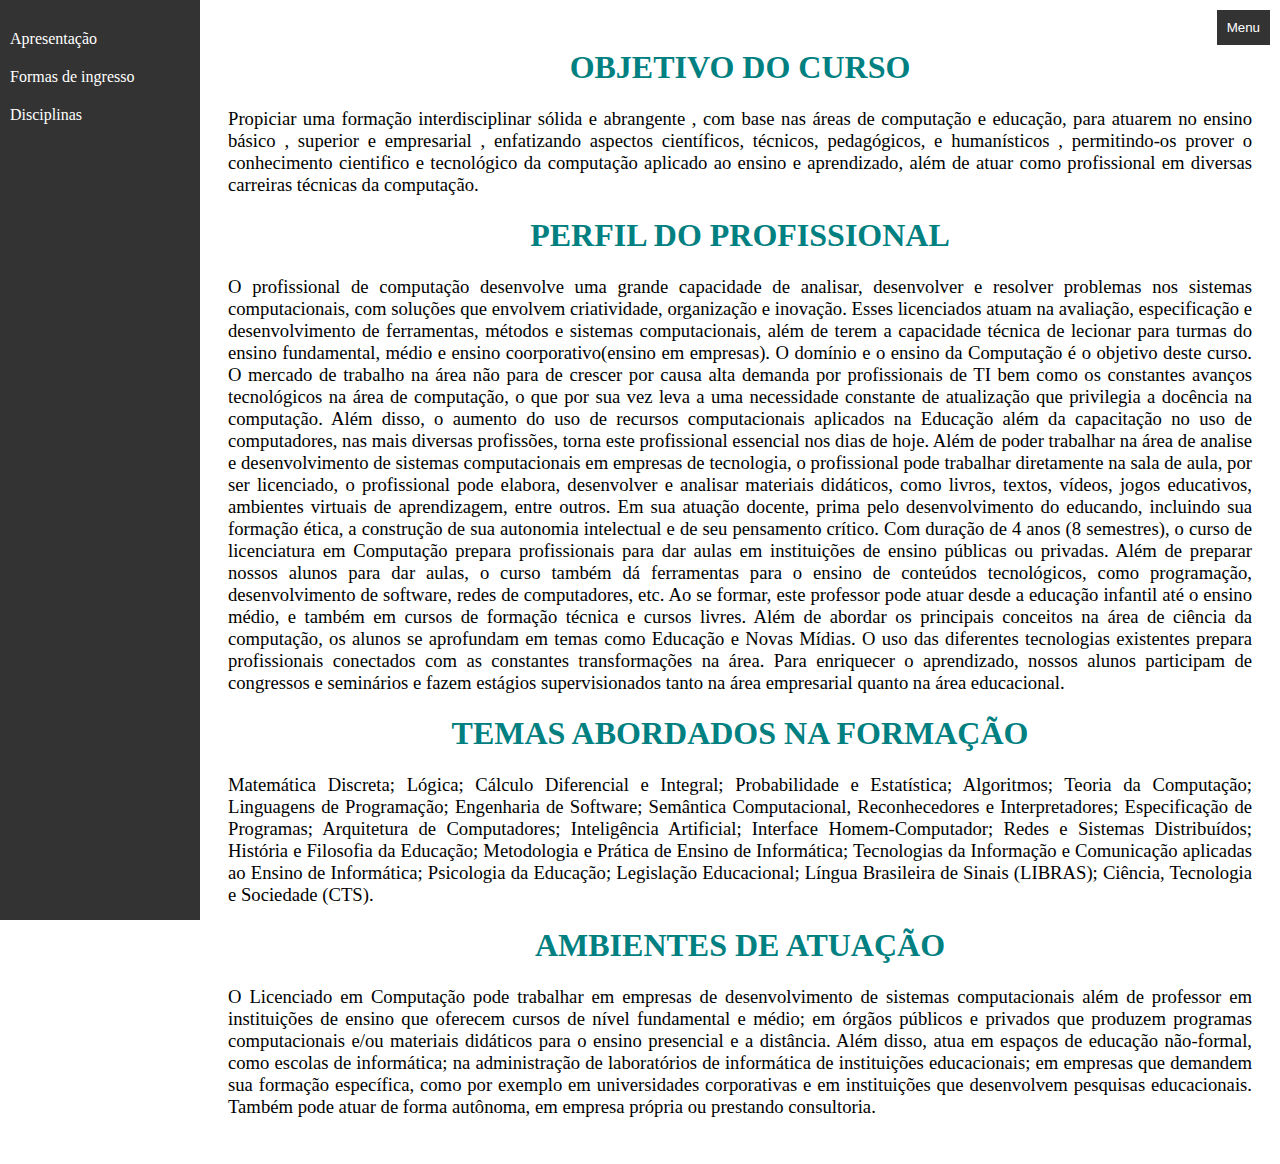
<file: index.html>
<!DOCTYPE html>
<html lang="en">

<head>
    <meta charset="UTF-8">
    <meta http-equiv="X-UA-Compatible" content="IE=edge">
    <meta name="viewport" content="width=device-width, initial-scale=1.0">
    <title>LICCOMP 2023</title>
    <link rel="stylesheet" type="text/css" href="style.css">
    <script src="app.js" defer></script>

</head>

<body>
    <button class="toggle-btn">Menu</button>
    <div class="sidebar">
        <a href="index.html">Apresentação</a>
        <a href="ingresso.html">Formas de ingresso</a>
        <a href="disciplinas.html">Disciplinas</a>
      </div>
      
      <div class="content">
      
    <h1 class="classe1" >OBJETIVO DO CURSO</h1>
    <p class="classe2">
        Propiciar uma formação interdisciplinar sólida e abrangente , com base nas áreas de computação e educação, para
        atuarem no ensino básico , superior e empresarial , enfatizando aspectos científicos, técnicos, pedagógicos, e
        humanísticos , permitindo-os prover o conhecimento cientifico e tecnológico da computação aplicado ao ensino e
        aprendizado, além de atuar como profissional em diversas carreiras técnicas da computação.
    </p>

    <h1 class="classe1">PERFIL DO PROFISSIONAL</h1>
    <p class="classe2">
        O profissional de computação desenvolve uma grande capacidade de analisar, desenvolver e resolver problemas nos
        sistemas computacionais, com soluções que envolvem criatividade, organização e inovação. Esses licenciados atuam
        na avaliação, especificação e desenvolvimento de ferramentas, métodos e sistemas computacionais, além de terem a
        capacidade técnica de lecionar para turmas do ensino fundamental, médio e ensino coorporativo(ensino em
        empresas).

        O domínio e o ensino da Computação é o objetivo deste curso. O mercado de trabalho na área não para de crescer
        por causa alta demanda por profissionais de TI bem como os constantes avanços tecnológicos na área de
        computação, o que por sua vez leva a uma necessidade constante de atualização que privilegia a docência na
        computação. Além disso, o aumento do uso de recursos computacionais aplicados na Educação além da capacitação no
        uso de computadores, nas mais diversas profissões, torna este profissional essencial nos dias de hoje.

        Além de poder trabalhar na área de analise e desenvolvimento de sistemas computacionais em empresas de
        tecnologia, o profissional pode trabalhar diretamente na sala de aula, por ser licenciado, o profissional pode
        elabora, desenvolver e analisar materiais didáticos, como livros, textos, vídeos, jogos educativos, ambientes
        virtuais de aprendizagem, entre outros. Em sua atuação docente, prima pelo desenvolvimento do educando,
        incluindo sua formação ética, a construção de sua autonomia intelectual e de seu pensamento crítico.

        Com duração de 4 anos (8 semestres), o curso de licenciatura em Computação prepara profissionais para dar aulas
        em instituições de ensino públicas ou privadas. Além de preparar nossos alunos para dar aulas, o curso também dá
        ferramentas para o ensino de conteúdos tecnológicos, como programação, desenvolvimento de software, redes de
        computadores, etc. Ao se formar, este professor pode atuar desde a educação infantil até o ensino médio, e
        também em cursos de formação técnica e cursos livres. Além de abordar os principais conceitos na área de ciência
        da computação, os alunos se aprofundam em temas como Educação e Novas Mídias. O uso das diferentes tecnologias
        existentes prepara profissionais conectados com as constantes transformações na área. Para enriquecer o
        aprendizado, nossos alunos participam de congressos e seminários e fazem estágios supervisionados tanto na área
        empresarial quanto na área educacional.
    </p>

    <h1 class="classe1">TEMAS ABORDADOS NA FORMAÇÃO</h1>
    <p class="classe2">
        Matemática Discreta; Lógica; Cálculo Diferencial e Integral; Probabilidade e Estatística; Algoritmos; Teoria da
        Computação; Linguagens de Programação; Engenharia de Software; Semântica Computacional, Reconhecedores e
        Interpretadores; Especificação de Programas; Arquitetura de Computadores; Inteligência Artificial; Interface
        Homem-Computador; Redes e Sistemas Distribuídos; História e Filosofia da Educação; Metodologia e Prática de
        Ensino de Informática; Tecnologias da Informação e Comunicação aplicadas ao Ensino de Informática; Psicologia da
        Educação; Legislação Educacional; Língua Brasileira de Sinais (LIBRAS); Ciência, Tecnologia e Sociedade (CTS).
    </p>

    <h1 class="classe1">AMBIENTES DE ATUAÇÃO</h1>
    <p class="classe2">
        O Licenciado em Computação pode trabalhar em empresas de desenvolvimento de sistemas computacionais além de
        professor em instituições de ensino que oferecem cursos de nível fundamental e médio; em órgãos públicos e
        privados que produzem programas computacionais e/ou materiais didáticos para o ensino presencial e a distância.
        Além disso, atua em espaços de educação não-formal, como escolas de informática; na administração de
        laboratórios de informática de instituições educacionais; em empresas que demandem sua formação específica, como
        por exemplo em universidades corporativas e em instituições que desenvolvem pesquisas educacionais. Também pode
        atuar de forma autônoma, em empresa própria ou prestando consultoria.
    </p>
</div>


</body>

</html>
</file>
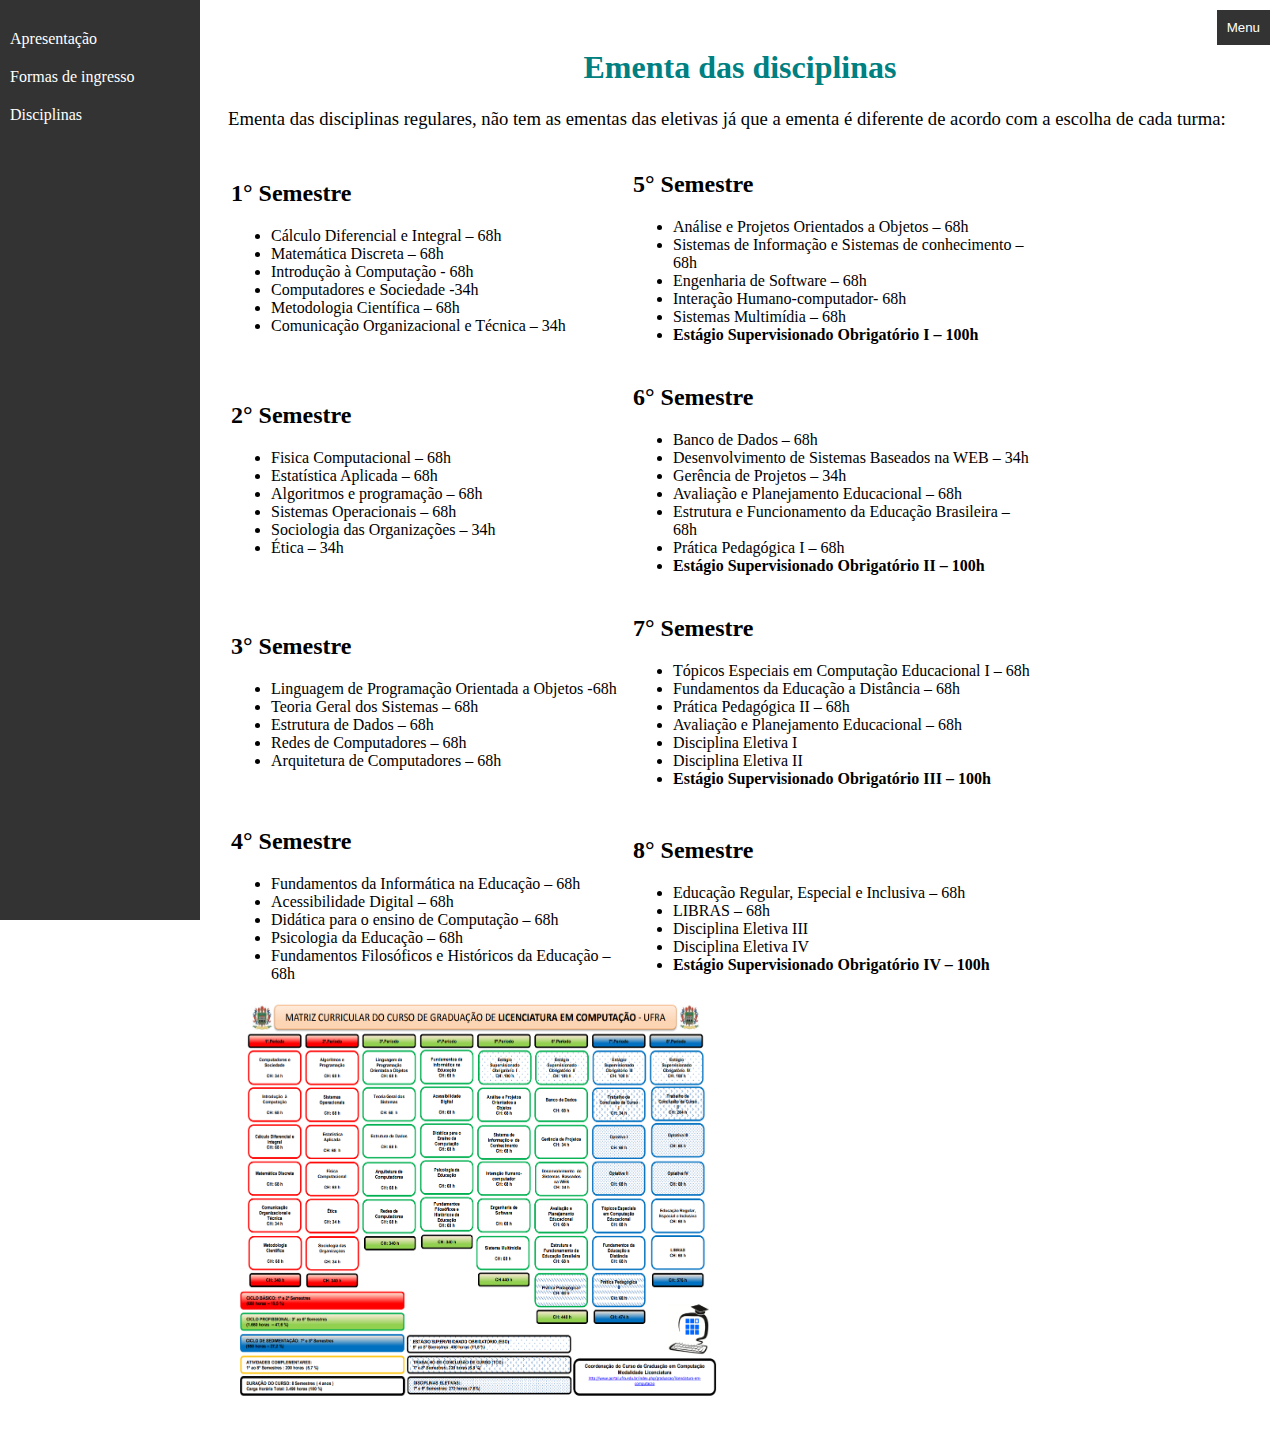
<file: disciplinas.html>
<!DOCTYPE html>
<html lang="en">

<head>
    <meta charset="UTF-8">
    <meta http-equiv="X-UA-Compatible" content="IE=edge">
    <meta name="viewport" content="width=device-width, initial-scale=1.0">
    <title>LICCOMP 2023</title>
    <link rel="stylesheet" type="text/css" href="style.css">
    <script src="app.js" defer></script>

</head>

<body>
    
    <button class="toggle-btn">Menu</button>
    <div class="sidebar">
        <a href="index.html">Apresentação</a>
        <a href="ingresso.html">Formas de ingresso</a>
        <a href="disciplinas.html">Disciplinas</a>
    </div>

    <div class="content">

        <h1 class="classe1">Ementa das disciplinas</h1>
        <p class="classe2">
            Ementa das disciplinas regulares, não tem as ementas das eletivas já que a ementa é diferente de acordo com
            a escolha de cada turma:
            <div class="table-container">
            <table style="height: 95px;" width="806">
                <tbody>
                <tr>
                <td style="width: 395px;">
                <h2>1° Semestre</h2>
                <ul>
                <li>Cálculo Diferencial e Integral – 68h</li>
                <li>Matemática Discreta – 68h</li>
                <li>Introdução à Computação - 68h</li>
                <li>Computadores e Sociedade -34h</li>
                <li>Metodologia Científica – 68h</li>
                <li>Comunicação Organizacional e Técnica – 34h</li>
                </ul>
                </td>
                <td style="width: 395px;">
                <h2>5° Semestre</h2>
                <ul>
                <li>Análise e Projetos Orientados a Objetos – 68h</li>
                <li>Sistemas de Informação e Sistemas de conhecimento – 68h</li>
                <li>Engenharia de Software  – 68h</li>
                <li>Interação Humano-computador- 68h</li>
                <li>Sistemas Multimídia – 68h</li>
                <li><strong>Estágio Supervisionado Obrigatório I – 100h</strong></li>
                </ul>
                </td>
                </tr>
                <tr>
                <td style="width: 395px;">
                <h2>2° Semestre</h2>
                <ul>
                <li>Fisica Computacional – 68h</li>
                <li>Estatística Aplicada – 68h</li>
                <li>Algoritmos e programação – 68h</li>
                <li>Sistemas Operacionais – 68h</li>
                <li>Sociologia das Organizações – 34h</li>
                <li>Ética – 34h</li>
                </ul>
                </td>
                <td style="width: 395px;">
                <h2>6° Semestre</h2>
                <ul>
                <li>Banco de Dados – 68h</li>
                <li>Desenvolvimento de Sistemas Baseados na WEB – 34h</li>
                <li>Gerência de Projetos – 34h</li>
                <li>Avaliação e Planejamento Educacional – 68h</li>
                <li>Estrutura e Funcionamento da Educação Brasileira – 68h</li>
                <li>Prática Pedagógica I – 68h</li>
                <li><strong>Estágio Supervisionado Obrigatório II – 100h</strong></li>
                </ul>
                </td>
                </tr>
                <tr>
                <td style="width: 395px;">
                <h2>3° Semestre</h2>
                <ul>
                <li>Linguagem de Programação Orientada a Objetos -68h</li>
                <li>Teoria Geral dos Sistemas – 68h</li>
                <li>Estrutura de Dados – 68h</li>
                <li>Redes de Computadores – 68h</li>
                <li>Arquitetura de Computadores – 68h</li>
                </ul>
                </td>
                <td style="width: 395px;">
                <h2>7° Semestre</h2>
                <ul>
                <li>Tópicos Especiais em Computação Educacional I – 68h</li>
                <li>Fundamentos da Educação a Distância – 68h</li>
                <li>Prática Pedagógica II – 68h</li>
                <li>Avaliação e Planejamento Educacional – 68h</li>
                <li>Disciplina Eletiva I</li>
                <li>Disciplina Eletiva II</li>
                <li><strong>Estágio Supervisionado Obrigatório III – 100h</strong></li>
                </ul>
                </td>
                </tr>
                <tr>
                <td style="width: 395px;">
                <h2>4° Semestre</h2>
                <ul>
                <li>Fundamentos da Informática na Educação – 68h</li>
                <li>Acessibilidade Digital – 68h</li>
                <li>Didática para o ensino de Computação – 68h</li>
                <li>Psicologia da Educação – 68h</li>
                <li>Fundamentos Filosóficos e Históricos da Educação – 68h</li>
                </ul>
                </td>
                <td style="width: 395px;">
                <h2>8° Semestre</h2>
                <ul>
                <li>Educação Regular, Especial e Inclusiva – 68h</li>
                <li>LIBRAS – 68h</li>
                <li>Disciplina Eletiva III</li>
                <li>Disciplina Eletiva IV</li>
                <li><strong>Estágio Supervisionado Obrigatório IV – 100h</strong></li>
                </ul>
                </td>
                </tr>
                </tbody>
                </table>
            </div>
            <div>
                <img src="mr.png" alt="Matriz Curricular" width="500" height="400">
                </div>
    </div>


</body>

</html>
</file>
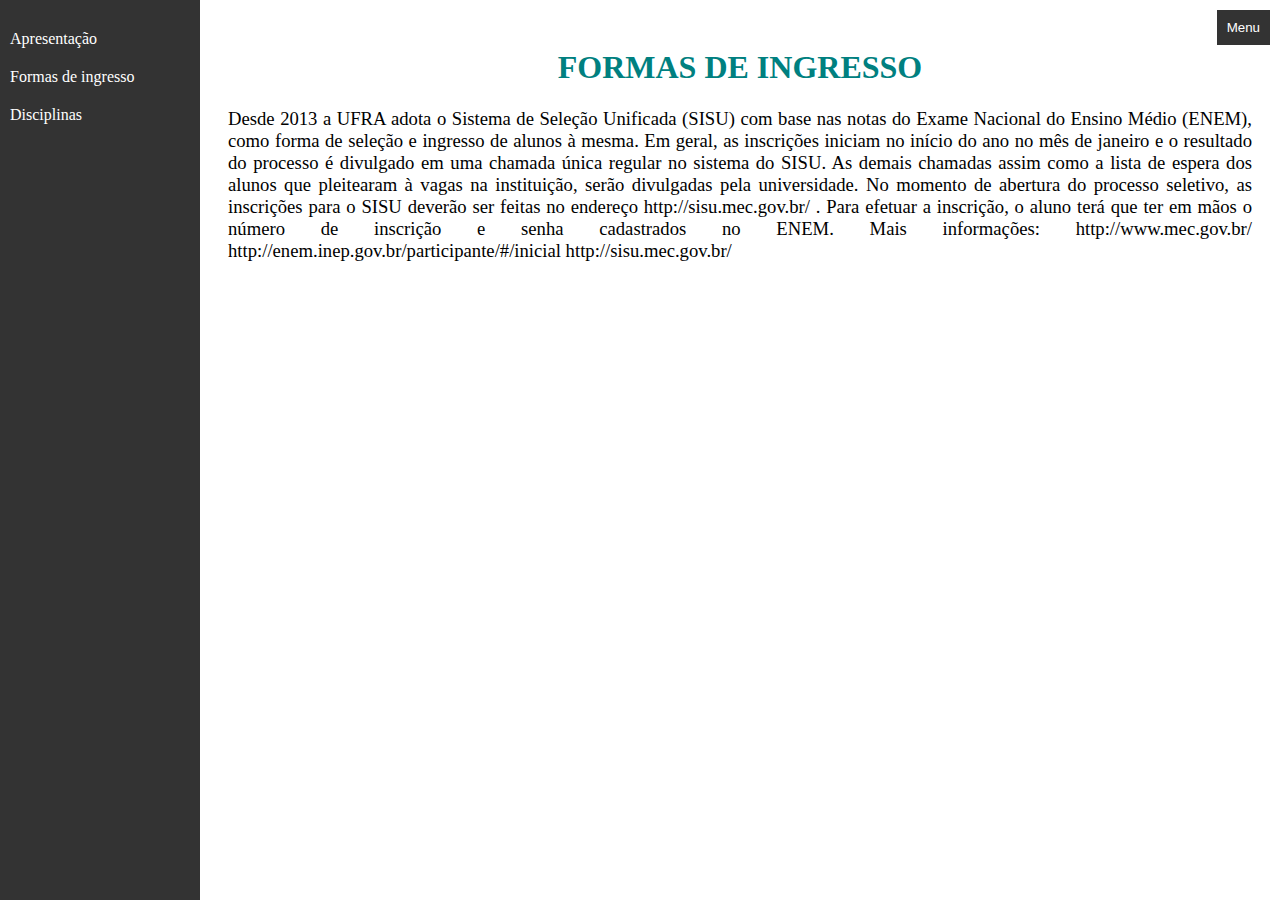
<file: ingresso.html>
<!DOCTYPE html>
<html lang="en">

<head>
    <meta charset="UTF-8">
    <meta http-equiv="X-UA-Compatible" content="IE=edge">
    <meta name="viewport" content="width=device-width, initial-scale=1.0">
    <title>LICCOMP 2023</title>
    <link rel="stylesheet" type="text/css" href="style.css">
    <script src="app.js" defer></script>

</head>

<body>
    <button class="toggle-btn">Menu</button>
    <div class="sidebar">
        <a href="index.html">Apresentação</a>
        <a href="ingresso.html">Formas de ingresso</a>
        <a href="disciplinas.html">Disciplinas</a>
    </div>

    <div class="content">

        <h1 class="classe1">FORMAS DE INGRESSO</h1>
        <p class="classe2">
            Desde 2013 a UFRA adota o Sistema de Seleção Unificada (SISU) com base nas notas do Exame Nacional do Ensino
            Médio (ENEM), como forma de seleção e ingresso de alunos à mesma. Em geral, as inscrições iniciam no início
            do ano no mês de janeiro e o resultado do processo é divulgado em uma chamada única regular no sistema do
            SISU. As demais chamadas assim como a lista de espera dos alunos que pleitearam à vagas na instituição,
            serão divulgadas pela universidade.

            No momento de abertura do processo seletivo, as inscrições para o SISU deverão ser feitas no endereço
            http://sisu.mec.gov.br/ .

            Para efetuar a inscrição, o aluno terá que ter em mãos o número de inscrição e senha cadastrados no ENEM.

            Mais informações:

            http://www.mec.gov.br/
            http://enem.inep.gov.br/participante/#/inicial
            http://sisu.mec.gov.br/

        </p>

    </div>


</body>

</html>
</file>
<file: style.css>
.classe1{
    font-size: 24pt;
    text-align: center;
    font-family: 'Times New Roman', Times, serif;
    color: teal;
}
.classe2{
    font-size: 14pt;
    text-align: justify;
    font-family: 'Times New Roman', Times, serif;
    color:black;
}
.sidebar {
    height: 100%;
    width: 200px;
    position: fixed;
    top: 0;
    left: 0;
    background-color: #333;
    padding-top: 20px;
    transition: all 0.3s ease;
  }
  
  .sidebar a {
    display: block;
    color: #fff;
    padding: 10px;
    text-decoration: none;
  }
  
  .sidebar a:hover {
    background-color: #555;
  }
  
  .content {
    margin-left: 200px;
    padding: 20px;
    transition: all 0.3s ease;
  }
  
  .toggle-btn {
    position: fixed;
    top: 10px;
    right: 10px;
    padding: 10px;
    background-color: #333;
    color: #fff;
    border: none;
    cursor: pointer;
    z-index: 1;
  }
  .sidebar.collapsed {
    width: 60px;
  }
  
  .content.expanded {
    margin-left: 60px;
  }
  .table-container {
    float: left;
    width: 60%;
  }
  
  .image-container {
    float: right;
    width: 40%;
  }
</file>
